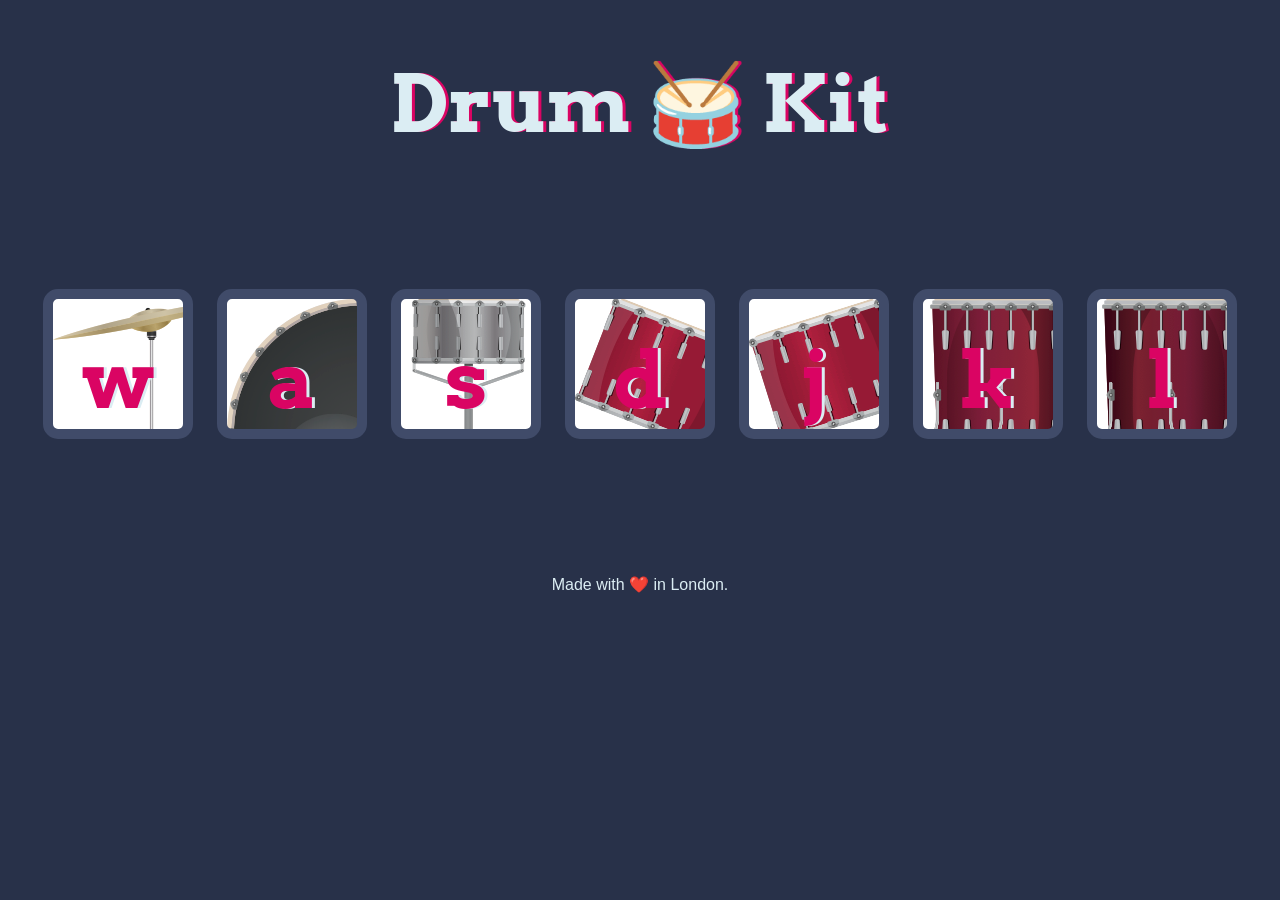
<file: DOM/Drum Kit Starting Files/index.html>
<!DOCTYPE html>
<html lang="en" dir="ltr">

<head>
  <meta charset="utf-8">
  <title>Drum Kit</title>
  <link rel="stylesheet" href="styles.css">
  <link href="https://fonts.googleapis.com/css?family=Arvo" rel="stylesheet">
</head>
<body>

  <h1 id="title" class="nmd">Drum 🥁 Kit</h1>
  <div class="set">
    <button class="w drum">w</button>
    <button class="a drum">a</button>
    <button class="s drum">s</button>
    <button class="d drum">d</button>
    <button class="j drum">j</button>
    <button class="k drum">k</button>
    <button class="l drum">l</button>
  </div>
  <script src= 'index.js'></script>

  <footer>
    Made with ❤️ in London.
  </footer>
</body>

</html>
</file>
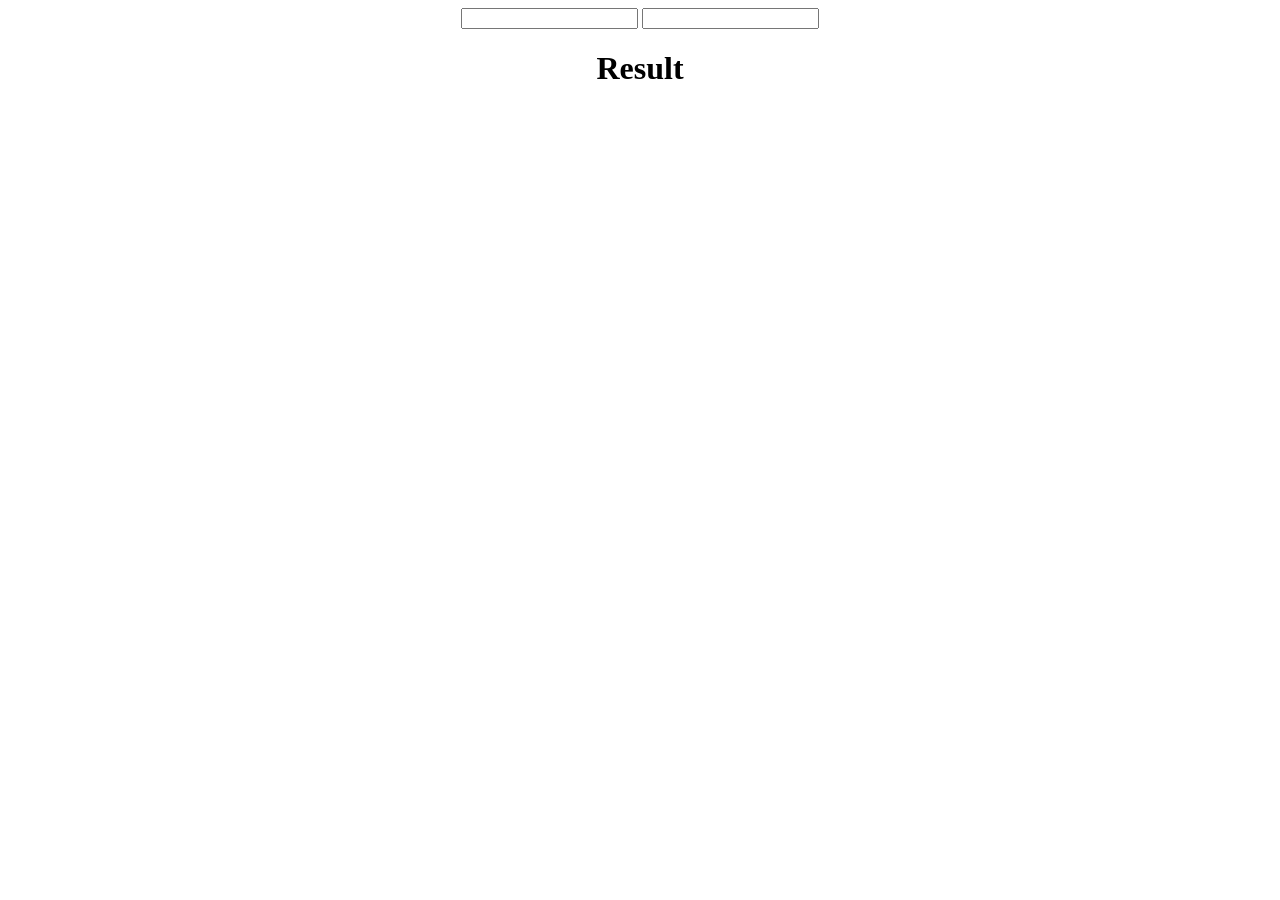
<file: DOM/passwordmatch/index.html>
<!DOCTYPE html>
<html lang="en">
<head>
    <meta charset="UTF-8">
    
    <meta name="viewport" content="width=device-width, initial-scale=1.0">
    <title>Document</title>
</head>
<body style="text-align: center">
    <input id="ps1">
    <input id ='ps2'>
    <h1 >Result</h1> 
    <script src="script.js"></script>
</body>
</html>
</file>
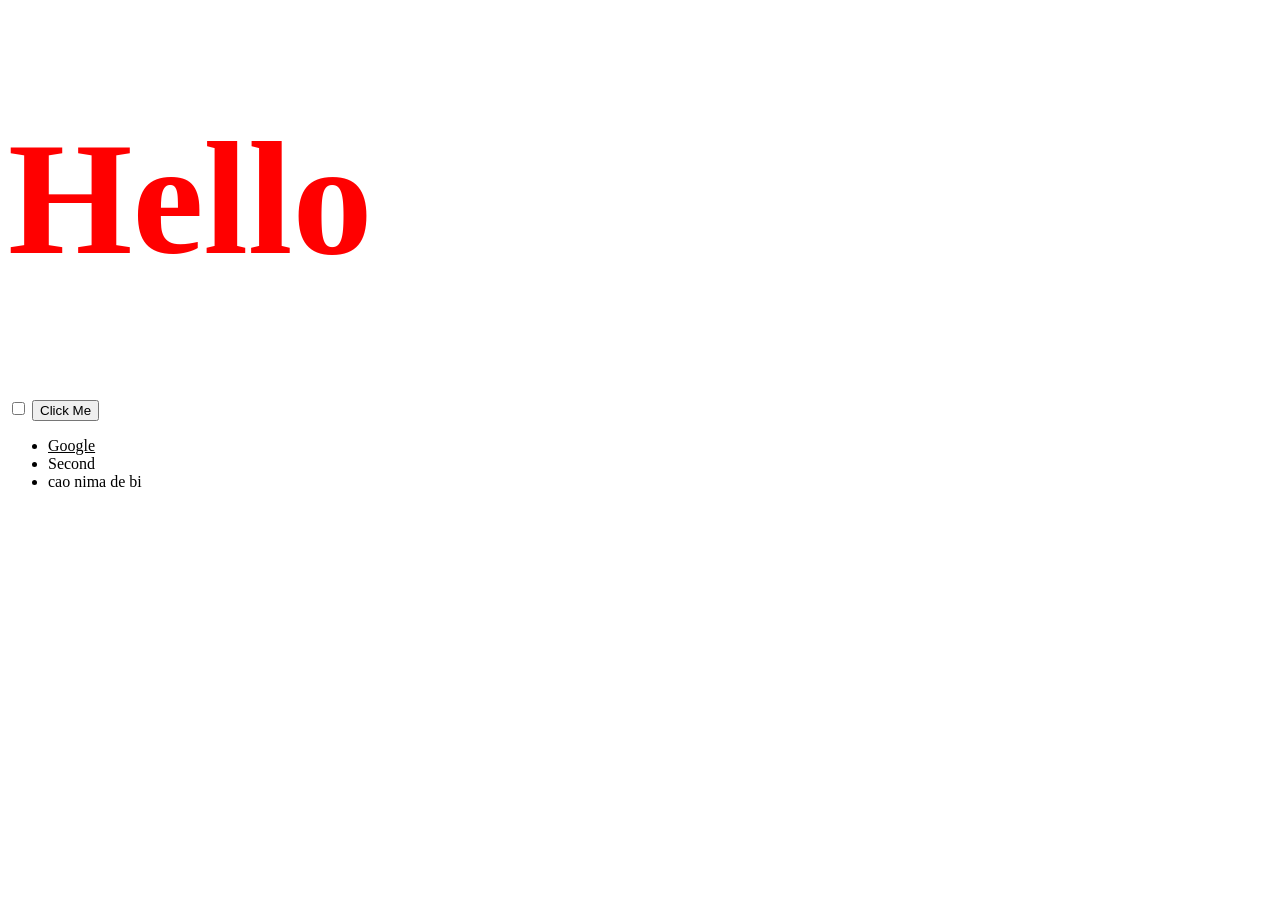
<file: DOM/DOM Challenge Starting Files/DOM Challenge Starting Files/index.html>
<!DOCTYPE html>
<html lang="en" dir="ltr">
  <head>
    <meta charset="utf-8">
    <title>My Website</title>
    <link rel="stylesheet" href="styles.css">

  </head>
  <body>

    <h1 id = 'qwe'>Hello</h1>

    <input type="checkbox">

    <button style=":active color:red;">Click Me</button>

    <ul>
      <li class="list">
        <a href="https://www.google.com">Google</a>
      </li>
      <li class="list">Second</li>
      <li class="list">Third</li>
    </ul>
   <script src = "index.js"></script>
  </body>

</html>
</file>
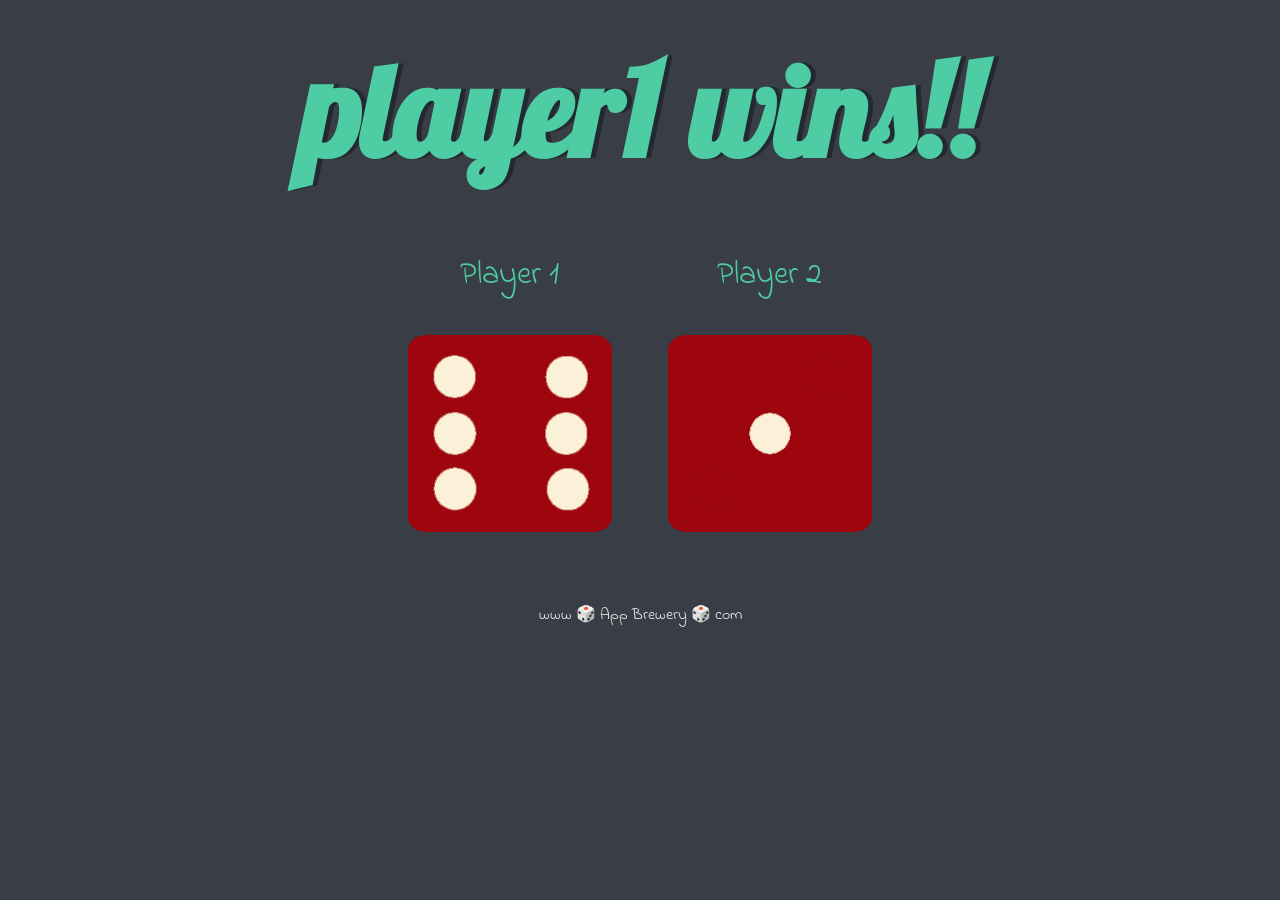
<file: DOM/Dicee Challenge - Starting Files/dicee.html>
<!DOCTYPE html>
<html lang="en" dir="ltr">
  <head>
    <meta charset="utf-8">
    <title>Dicee</title>
    <link rel="stylesheet" href="styles.css">
    <link href="https://fonts.googleapis.com/css?family=Indie+Flower|Lobster" rel="stylesheet">

  </head>
  <body>

    <div class="container">
      <h1>Refresh Me</h1>

      <div class="dice">
        <p>Player 1</p>
        <img class="img1" src="./images/dice6.png">
      </div>

      <div class="dice">
        <p>Player 2</p>
        <img class="img2" src="./images/dice6.png">
      </div>

    </div>
    <script src = 'index.js'></script> 

  </body>

  <footer>
    www 🎲 App Brewery 🎲 com
  </footer>
</html>
</file>
<file: DOM/Drum Kit Starting Files/styles.css>
body {
  text-align: center;
  background-color: #283149;
}

h1 {
  font-size: 5rem;
  color: #DBEDF3;
  font-family: "Arvo", cursive;
  text-shadow: 3px 0 #DA0463;

}

footer {
  color: #DBEDF3;
  font-family: sans-serif;
}

.w {
  background-image: url("./images/crash.png");
}

.a {
  background-image: url('./images/kick.png');
}

.s {
  background-image: url('./images/snare.png');
}

.d {
  background-image: url('./images/tom1.png');
}

.j {
  background-image: url('./images/tom2.png');
}

.k {
  background-image: url('./images/tom3.png');
}

.l {
  background-image: url('./images/tom4.png');
}

.set {
  margin: 10% auto;
}

.game-over {
  background-color: red;
  opacity: 0.8;
}

.pressed {
  box-shadow: 0 3px 4px 0 #DBEDF3;
  opacity: 0.5;
}

.red {
  color: red;
}

.drum {
  outline: none;
  border: 10px solid #404B69;
  font-size: 5rem;
  font-family: 'Arvo', cursive;
  line-height: 2;
  font-weight: 900;
  color: #DA0463;
  text-shadow: 3px 0 #DBEDF3;
  border-radius: 15px;
  display: inline-block;
  width: 150px;
  height: 150px;
  text-align: center;
  margin: 10px;
  background-color: white;
}
</file>
<file: DOM/DOM Challenge Starting Files/DOM Challenge Starting Files/styles.css>
h1 {
  color: red;
}

.huge {
  font-size: 10rem;

}
</file>
<file: DOM/Dicee Challenge - Starting Files/styles.css>
.container {
  width: 70%;
  margin: auto;
  text-align: center;
}

.dice {
  text-align: center;
  display: inline-block;

}

body {
  background-color: #393E46;
}

h1 {
  margin: 30px;
  font-family: 'Lobster', cursive;
  text-shadow: 5px 0 #232931;
  font-size: 8rem;
  color: #4ECCA3;
}

p {
  font-size: 2rem;
  color: #4ECCA3;
  font-family: 'Indie Flower', cursive;
}

img {
  width: 80%;
}

footer {
  margin-top: 5%;
  color: #EEEEEE;
  text-align: center;
  font-family: 'Indie Flower', cursive;

}
</file>
